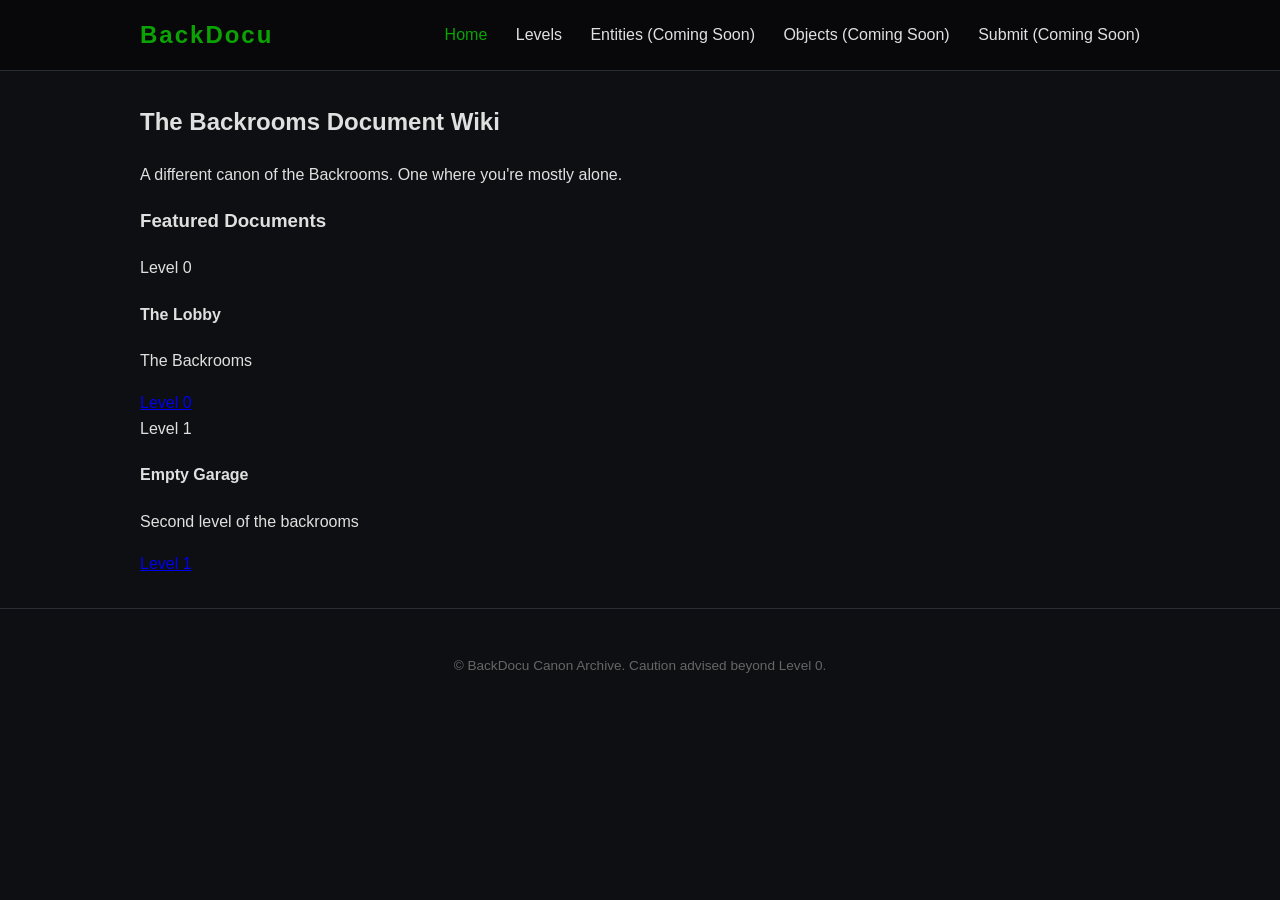
<file: index.html>
<!DOCTYPE html>
<html lang="en">
<head>
    <meta charset="UTF-8">
    <meta name="viewport" content="width=device-width, initial-scale=1.0">
    <title>BackDocu</title>
    <link rel="stylesheet" href="style.css">
</head>
<body>
    <header>
        <div class="nav-container">
            <h1 class="logo">BackDocu</h1>
            <nav>
                <a href="index.html" class="active">Home</a>
                <a href="levels.html">Levels</a>
                <a href="entities.html">Entities (Coming Soon)</a>
                <a href="objects.html">Objects (Coming Soon)</a>
                <a href="#">Submit (Coming Soon)</a>
            </nav>
        </div>
    </header>

    <main>
        <section class="hero">
            <h2>The Backrooms Document Wiki</h2>
            <p>A different canon of the Backrooms. One where you're mostly alone.</p>
        </section>

        <section class="recent-updates">
            <h3>Featured Documents</h3>
            <div class="card-grid">
                <div class="card">
                    <span class="badge level-badge">Level 0</span>
                    <h4>The Lobby</h4>
                    <p>The Backrooms</p>
                    <a href="levels.html" class="btn">Level 0</a>
                </div>
                <div class="card">
                    <span class="badge level-badge">Level 1</span>
                    <h4>Empty Garage</h4>
                    <p>Second level of the backrooms</p>
                    <a href="levels.html" class="btn">Level 1</a>
                </div>
            </div>
        </section>
    </main>

    <footer>
        <p>&copy; BackDocu Canon Archive. Caution advised beyond Level 0.</p>
    </footer>
</body>
</html>
</file>
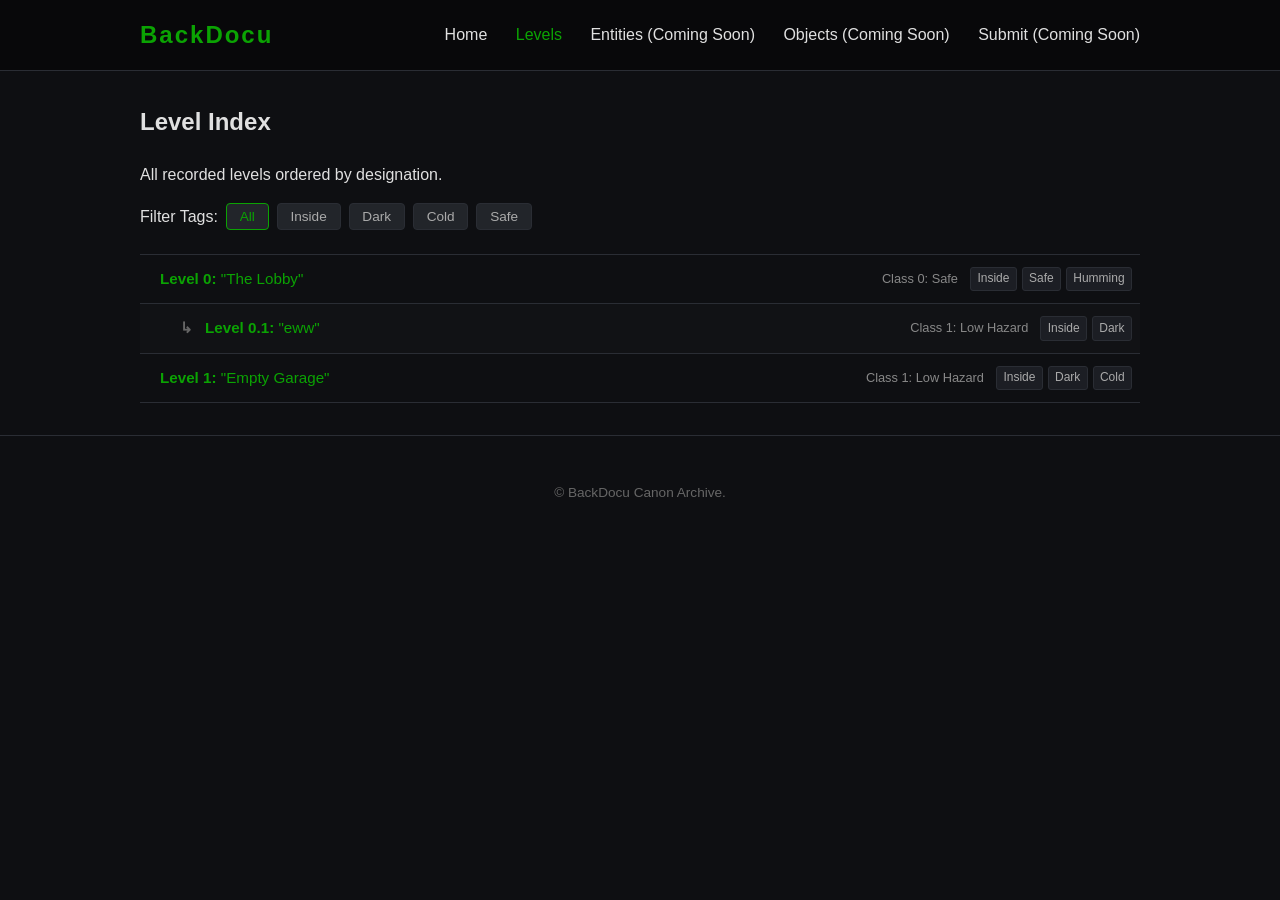
<file: levels.html>
<!DOCTYPE html>
<html lang="en">
<head>
    <meta charset="UTF-8">
    <meta name="viewport" content="width=device-width, initial-scale=1.0">
    <title>Levels - BackDocu Wiki</title>
    <link rel="stylesheet" href="style.css">
</head>
<body>
    <header>
        <div class="nav-container">
            <h1 class="logo">BackDocu</h1>
            <nav>
                <a href="index.html">Home</a>
                <a href="levels.html" class="active">Levels</a>
                <a href="entities.html">Entities (Coming Soon)</a>
                <a href="objects.html">Objects (Coming Soon)</a>
                <a href="#">Submit (Coming Soon)</a>
            </nav>
        </div>
    </header>

    <main>
        <section class="page-header">
            <h2>Level Index</h2>
            <p>All recorded levels ordered by designation.</p>
        </section>
        
        <div class="filter-bar">
            <span>Filter Tags:</span>
            <button class="tag-btn active" onclick="filterLevels('All')">All</button>
            <button class="tag-btn" onclick="filterLevels('Inside')">Inside</button>
            <button class="tag-btn" onclick="filterLevels('Dark')">Dark</button>
            <button class="tag-btn" onclick="filterLevels('Cold')">Cold</button>
            <button class="tag-btn" onclick="filterLevels('Safe')">Safe</button>
        </div>
        <ul id="wiki-level-list" class="wiki-list"></ul>
    </main>

    <footer>
        <p>&copy; BackDocu Canon Archive.</p>
    </footer>

    <script src="levels-data.js"></script>
    <script>
        function renderLevels(filterTag = 'All') {
            const listContainer = document.getElementById('wiki-level-list');
            listContainer.innerHTML = '';

            levelsData.forEach(lvl => {
                if (filterTag !== 'All' && !lvl.tags.includes(filterTag)) {
                    return;
                }

                const li = document.createElement('li');
                li.className = `wiki-item ${lvl.isSublevel ? 'sub-level' : ''}`;

                const tagBadges = lvl.tags.map(t => `<span class="inline-tag">${t}</span>`).join(' ');

                li.innerHTML = `
                    <span class="wiki-prefix">${lvl.isSublevel ? '↳ ' : ''}</span>
                    <a href="${lvl.file}" class="wiki-link"><strong>${lvl.number}:</strong> "${lvl.name}"</a>
                    <span class="wiki-difficulty">${lvl.difficulty}</span>
                    <span class="inline-tags-container">${tagBadges}</span>
                `;

                listContainer.appendChild(li);
            });
        }

        function filterLevels(tag) {
            document.querySelectorAll('.tag-btn').forEach(btn => btn.classList.remove('active'));
            event.target.classList.add('active');
            renderLevels(tag);
        }

        renderLevels();
    </script>
</body>
</html>
</file>
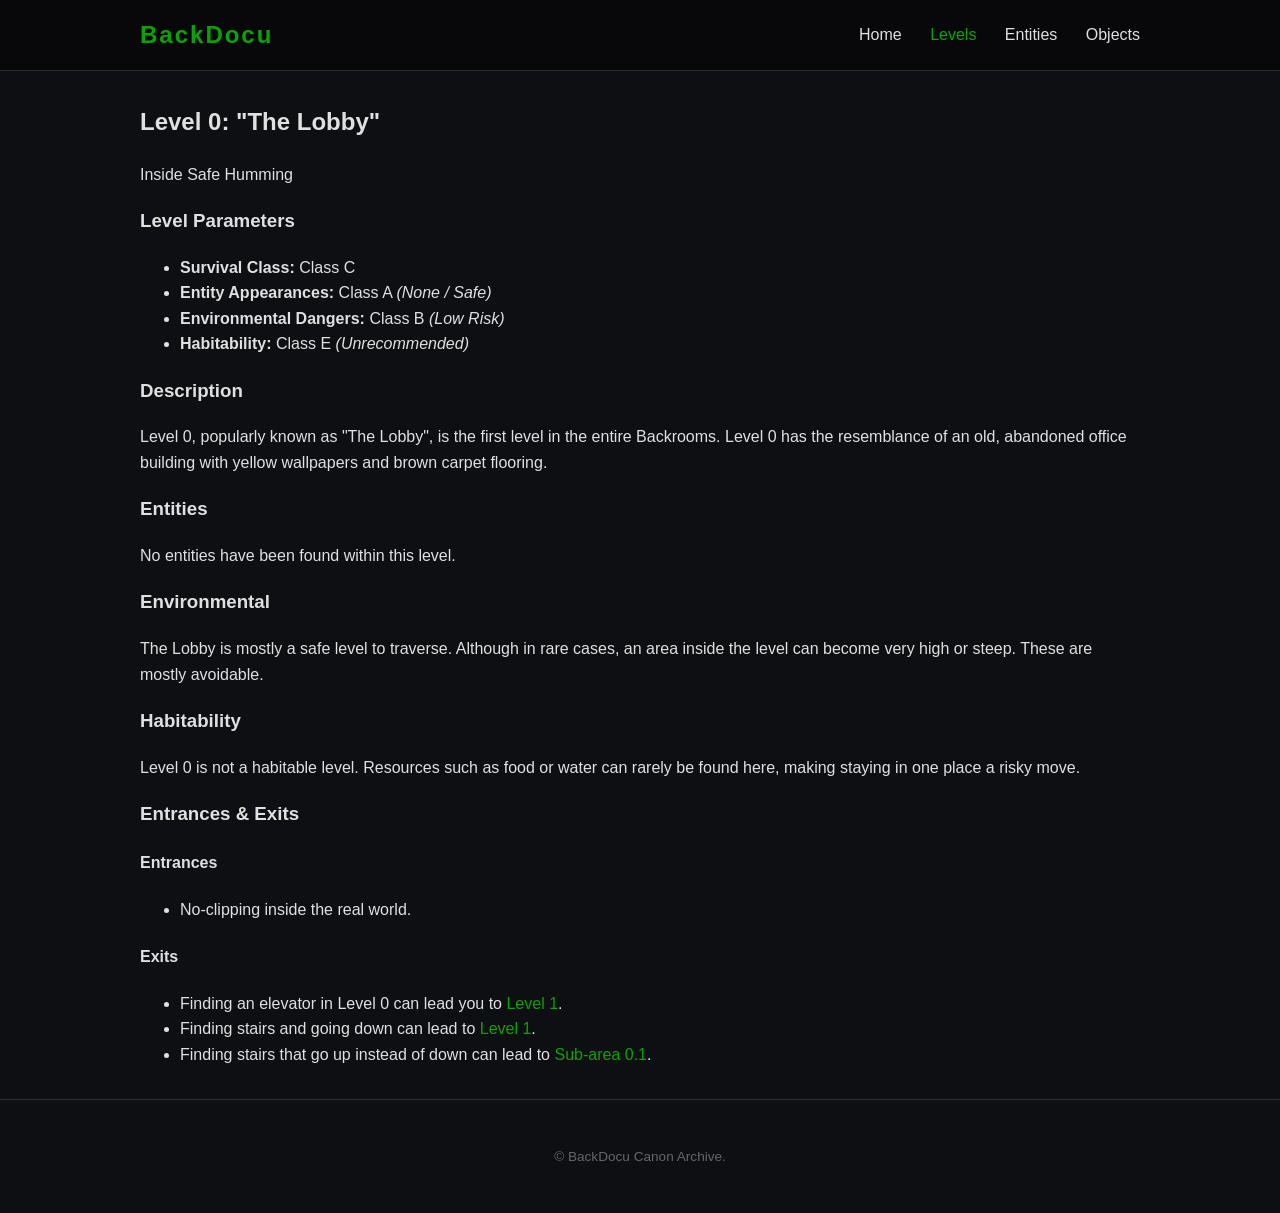
<file: levels/level-0.html>
<!DOCTYPE html>
<html lang="en">
<head>
    <meta charset="UTF-8">
    <meta name="viewport" content="width=device-width, initial-scale=1.0">
    <title>Level 0: The Lobby - BackDocu Wiki</title>
    <link rel="stylesheet" href="../style.css">
</head>
<body>
    <header>
        <div class="nav-container">
            <h1 class="logo">BackDocu</h1>
            <nav>
                <a href="../index.html">Home</a>
                <a href="../levels.html" class="active">Levels</a>
                <a href="../entities.html">Entities</a>
                <a href="../objects.html">Objects</a>
            </nav>
        </div>
    </header>

    <main>
        <article class="level-article">
            <div class="level-header-block">
                <h2>Level 0: "The Lobby"</h2>
                <div class="tags">
                    <span class="tag">Inside</span>
                    <span class="tag">Safe</span>
                    <span class="tag">Humming</span>
                </div>
            </div>

            <!-- Classification Box -->
            <div class="stat-box">
                <h3>Level Parameters</h3>
                <ul>
                    <li><strong>Survival Class:</strong> Class C</li>
                    <li><strong>Entity Appearances:</strong> Class A <em>(None / Safe)</em></li>
                    <li><strong>Environmental Dangers:</strong> Class B <em>(Low Risk)</em></li>
                    <li><strong>Habitability:</strong> Class E <em>(Unrecommended)</em></li>
                </ul>
            </div>

            <section class="level-section">
                <h3>Description</h3>
                <p>Level 0, popularly known as "The Lobby", is the first level in the entire Backrooms. Level 0 has the resemblance of an old, abandoned office building with yellow wallpapers and brown carpet flooring.</p>
            </section>

            <section class="level-section">
                <h3>Entities</h3>
                <p>No entities have been found within this level.</p>
            </section>

            <section class="level-section">
                <h3>Environmental</h3>
                <p>The Lobby is mostly a safe level to traverse. Although in rare cases, an area inside the level can become very high or steep. These are mostly avoidable.</p>
            </section>

            <section class="level-section">
                <h3>Habitability</h3>
                <p>Level 0 is not a habitable level. Resources such as food or water can rarely be found here, making staying in one place a risky move.</p>
            </section>

            <section class="level-section">
                <h3>Entrances & Exits</h3>
                <h4>Entrances</h4>
                <ul>
                    <li>No-clipping inside the real world.</li>
                </ul>

                <h4>Exits</h4>
                <ul>
                    <li>Finding an elevator in Level 0 can lead you to <a href="level-1.html" class="wiki-link">Level 1</a>.</li>
                    <li>Finding stairs and going down can lead to <a href="level-1.html" class="wiki-link">Level 1</a>.</li>
                    <li>Finding stairs that go up instead of down can lead to <a href="level-0.1.html" class="wiki-link">Sub-area 0.1</a>.</li>
                </ul>
            </section>
        </article>
    </main>

    <footer>
        <p>&copy; BackDocu Canon Archive.</p>
    </footer>
</body>
</html>
</file>
<file: style.css>
:root {
    --bg-color: #0e0f12;
    --card-bg: #16181d;
    --text-color: #e0e0e0;
    --accent-green: #0ba303;
    --border-color: #2a2d34;
    --danger-red: #8b0000;
    --safe-green: #2e7d32;
}

body {
    margin: 0;
    font-family: 'Segoe UI', Tahoma, Geneva, Verdana, sans-serif;
    background-color: var(--bg-color);
    color: var(--text-color);
    line-height: 1.6;
}

header {
    background-color: #08080a;
    border-bottom: 1px solid var(--border-color);
    padding: 1rem 2rem;
}

.nav-container {
    max-width: 1000px;
    margin: 0 auto;
    display: flex;
    justify-content: space-between;
    align-items: center;
}

.logo {
    color: var(--accent-green);
    margin: 0;
    font-size: 1.5rem;
    letter-spacing: 2px;
}

nav a {
    color: var(--text-color);
    text-decoration: none;
    margin-left: 1.5rem;
    font-weight: 500;
}

nav a.active, nav a:hover {
    color: var(--accent-green);
}

main {
    max-width: 1000px;
    margin: 2rem auto;
    padding: 0 1rem;
}

.filter-bar {
    margin-bottom: 1.5rem;
    display: flex;
    gap: 0.5rem;
    align-items: center;
}

.tag-btn {
    background: #22252a;
    border: 1px solid var(--border-color);
    color: #aaa;
    padding: 0.3rem 0.8rem;
    border-radius: 4px;
    font-size: 0.85rem;
}

.tag-btn.active, .tag-btn:hover {
    border-color: var(--accent-green);
    color: var(--accent-green);
    cursor: pointer;
}

/* Wiki List Display */
.wiki-list {
    list-style: none;
    padding: 0;
    margin: 1.5rem 0;
    border-top: 1px solid var(--border-color);
}

.wiki-item {
    display: flex;
    align-items: center;
    gap: 0.75rem;
    padding: 0.75rem 0.5rem;
    border-bottom: 1px solid var(--border-color);
    font-size: 0.95rem;
}

.wiki-item:hover {
    background-color: var(--card-bg);
}

.wiki-item.sub-level {
    padding-left: 2.5rem;
    background-color: rgba(255, 255, 255, 0.01);
}

.wiki-prefix {
    color: #666;
    font-weight: bold;
}

.wiki-link {
    color: var(--accent-green);
    text-decoration: none;
}

.wiki-link:hover {
    text-decoration: underline;
}

.wiki-difficulty {
    font-size: 0.8rem;
    color: #888;
    margin-left: auto;
}

.inline-tags-container {
    display: flex;
    gap: 0.3rem;
}

.inline-tag {
    background: #1c1e24;
    border: 1px solid var(--border-color);
    color: #aaa;
    font-size: 0.75rem;
    padding: 0.1rem 0.4rem;
    border-radius: 3px;
}

footer {
    text-align: center;
    padding: 2rem;
    border-top: 1px solid var(--border-color);
    font-size: 0.85rem;
    color: #666;
}
</file>
